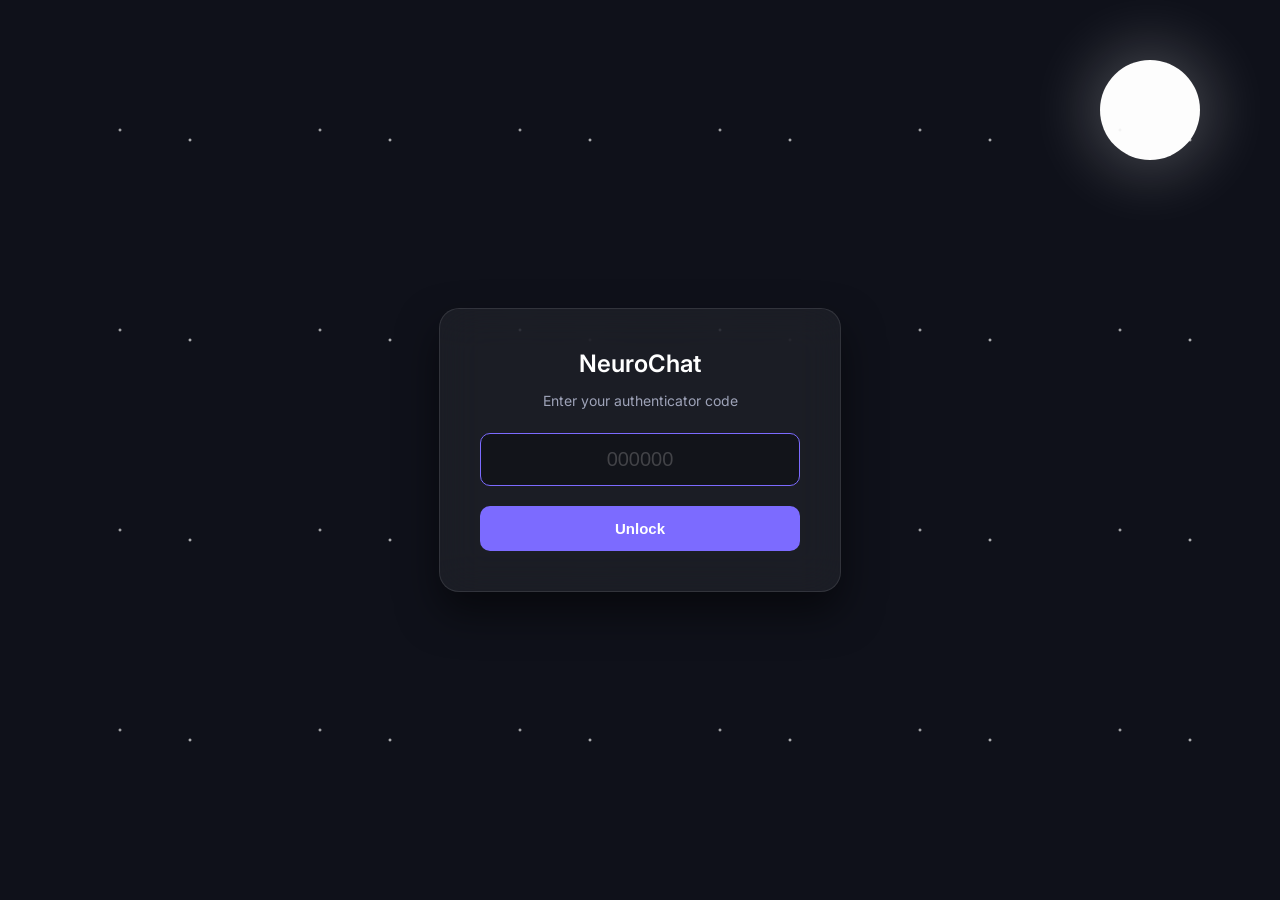
<file: frontend/login.html>
<!DOCTYPE html>
<html lang="en">
<head>
  <meta charset="UTF-8">
  <title>NeuroChat — Secure Login</title>
  <link href="https://fonts.googleapis.com/css2?family=Inter:wght@400;500;600&display=swap" rel="stylesheet">
  <style>
    body {
      margin: 0; padding: 0;
      font-family: 'Inter', sans-serif;
      background: #0f111a;
      display: flex;
      justify-content: center;
      align-items: center;
      height: 100vh;
      overflow: hidden;
    }
    .sky-bg {
      position: fixed; inset: 0; pointer-events: none; z-index: 0;
    }
    .moon {
      position: absolute; top: 60px; right: 80px; width: 100px; height: 100px;
      background: #fdfdfd; border-radius: 50%;
      box-shadow: 0 0 60px 15px rgba(255, 255, 255, 0.2);
    }
    .stars {
      position: absolute; inset: -100px;
      background-image: radial-gradient(2px 2px at 20px 30px, #eee, transparent),
                        radial-gradient(2px 2px at 90px 40px, #fff, transparent);
      background-size: 200px 200px;
    }
    .login-container {
      position: relative; z-index: 10;
      background: rgba(255, 255, 255, 0.05);
      backdrop-filter: blur(20px);
      -webkit-backdrop-filter: blur(20px);
      border: 1px solid rgba(255, 255, 255, 0.1);
      border-radius: 20px;
      padding: 40px;
      width: 320px;
      text-align: center;
      box-shadow: 0 20px 40px rgba(0,0,0,0.5);
      color: #fff;
    }
    h1 { margin-top: 0; font-size: 24px; font-weight: 600; margin-bottom: 8px; }
    p { margin-bottom: 24px; font-size: 14px; color: #9ea3b8; }
    input {
      width: 100%; box-sizing: border-box;
      background: rgba(0,0,0,0.3);
      border: 1px solid rgba(255, 255, 255, 0.1);
      color: #fff;
      padding: 14px 16px;
      border-radius: 10px;
      font-size: 20px;
      text-align: center;
      letter-spacing: 6px;
      margin-bottom: 20px;
      outline: none;
      transition: border-color 0.2s;
    }
    input:focus { border-color: #7c6bff; }
    input::placeholder { color: rgba(255,255,255,0.2); letter-spacing: normal; }
    button {
      width: 100%;
      background: #7c6bff;
      color: #fff;
      border: none;
      padding: 14px;
      border-radius: 10px;
      font-size: 15px;
      font-weight: 600;
      cursor: pointer;
      transition: background 0.2s, box-shadow 0.2s;
    }
    button:hover { background: #6a5acd; box-shadow: 0 0 15px rgba(124, 107, 255, 0.4); }
    .error { color: #ff6b6b; font-size: 13px; margin-bottom: 15px; display: none; }
  </style>
</head>
<body>
  <div class="sky-bg">
    <div class="moon"></div>
    <div class="stars"></div>
  </div>
  <div class="login-container">
    <h1>NeuroChat</h1>
    <p>Enter your authenticator code</p>
    <div class="error" id="error-msg">Invalid or already used code.</div>
    <form id="login-form">
      <input type="text" id="totp-code" placeholder="000000" autocomplete="off" maxlength="6" autofocus>
      <button type="submit">Unlock</button>
    </form>
  </div>

  <script>
    document.getElementById('login-form').addEventListener('submit', async (e) => {
      e.preventDefault();
      const code = document.getElementById('totp-code').value;
      const errorMsg = document.getElementById('error-msg');
      const btn = document.querySelector('button');
      
      btn.textContent = 'Verifying...';
      try {
        const res = await fetch('/auth/login', {
          method: 'POST',
          headers: { 'Content-Type': 'application/json' },
          body: JSON.stringify({ code })
        });
        
        if (res.ok) {
          btn.textContent = 'Success!';
          setTimeout(() => window.location.reload(), 500);
        } else {
          btn.textContent = 'Unlock';
          errorMsg.style.display = 'block';
          // Add simple shake animation
          const container = document.querySelector('.login-container');
          container.style.transform = 'translateX(-10px)';
          setTimeout(() => container.style.transform = 'translateX(10px)', 100);
          setTimeout(() => container.style.transform = 'translateX(-10px)', 200);
          setTimeout(() => container.style.transform = 'translateX(0)', 300);
        }
      } catch (err) {
        btn.textContent = 'Unlock';
        errorMsg.textContent = 'Network error.';
        errorMsg.style.display = 'block';
      }
    });
  </script>
</body>
</html>
</file>
